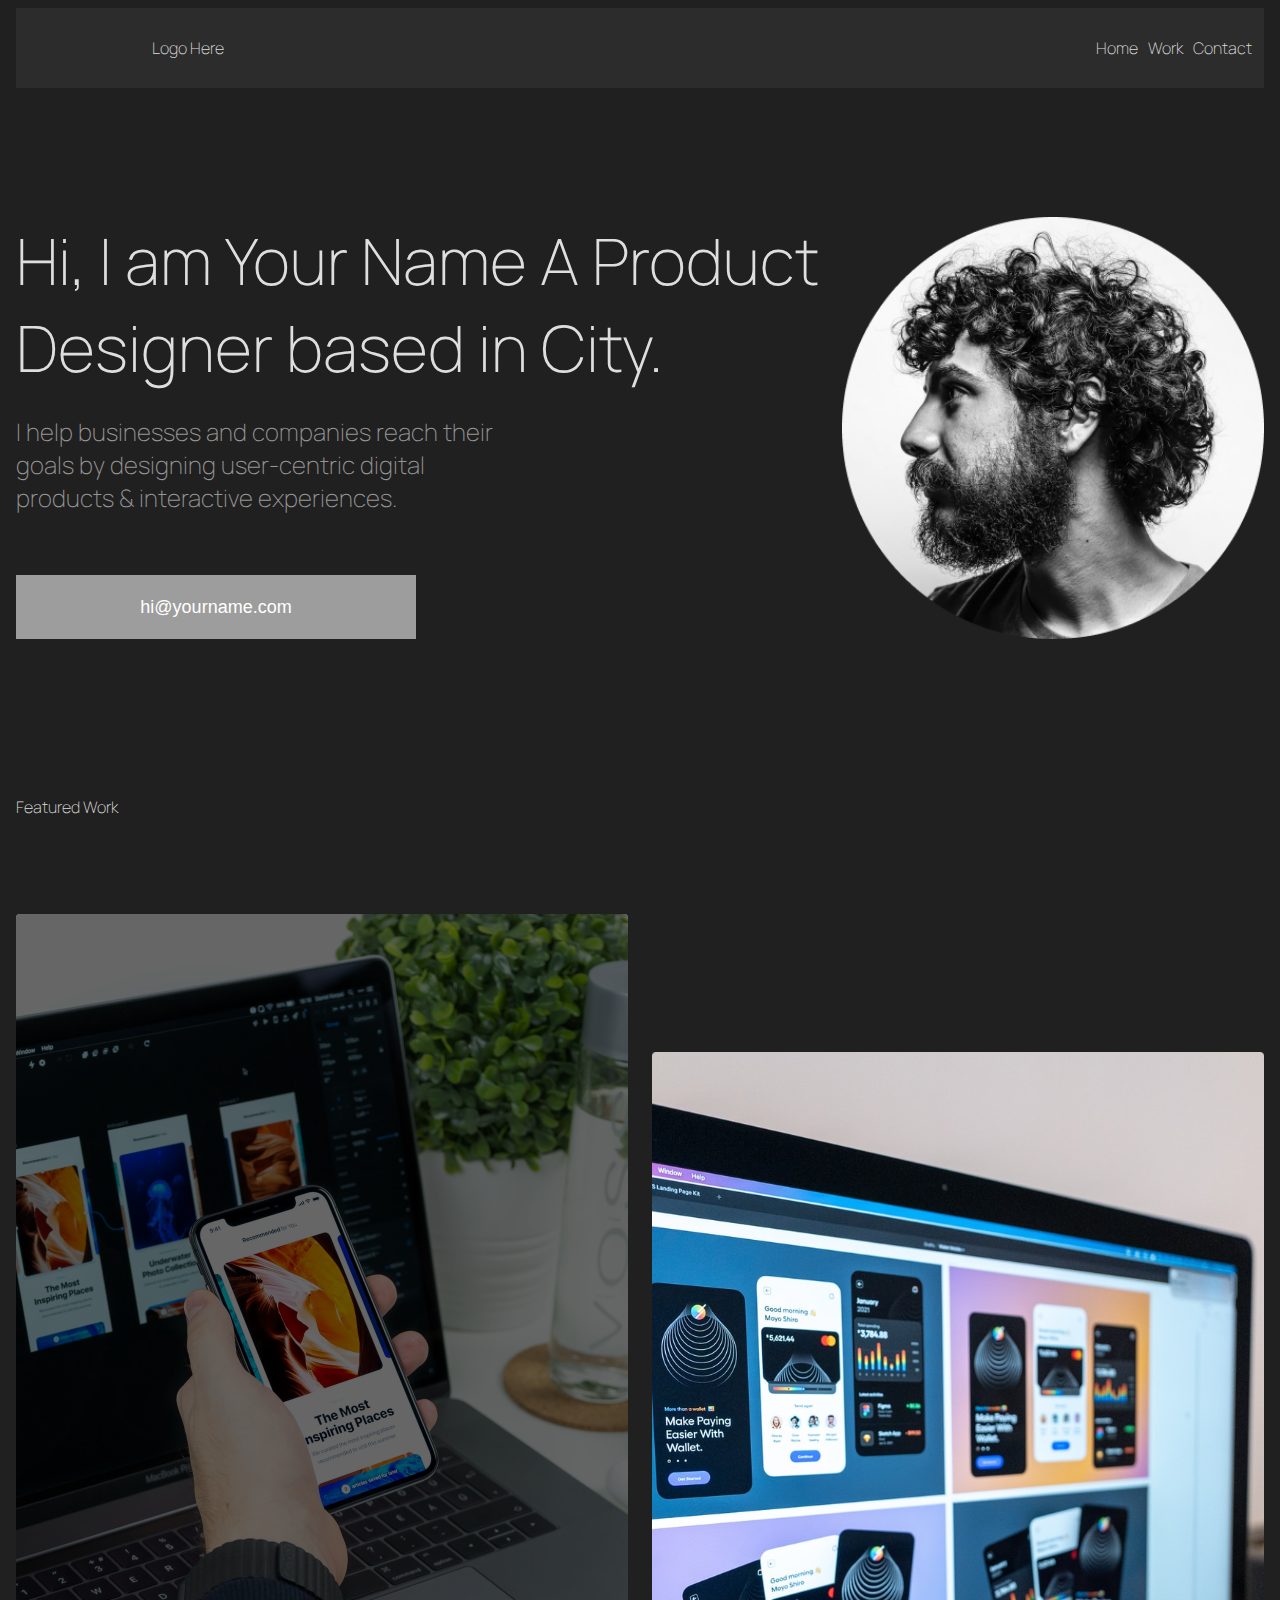
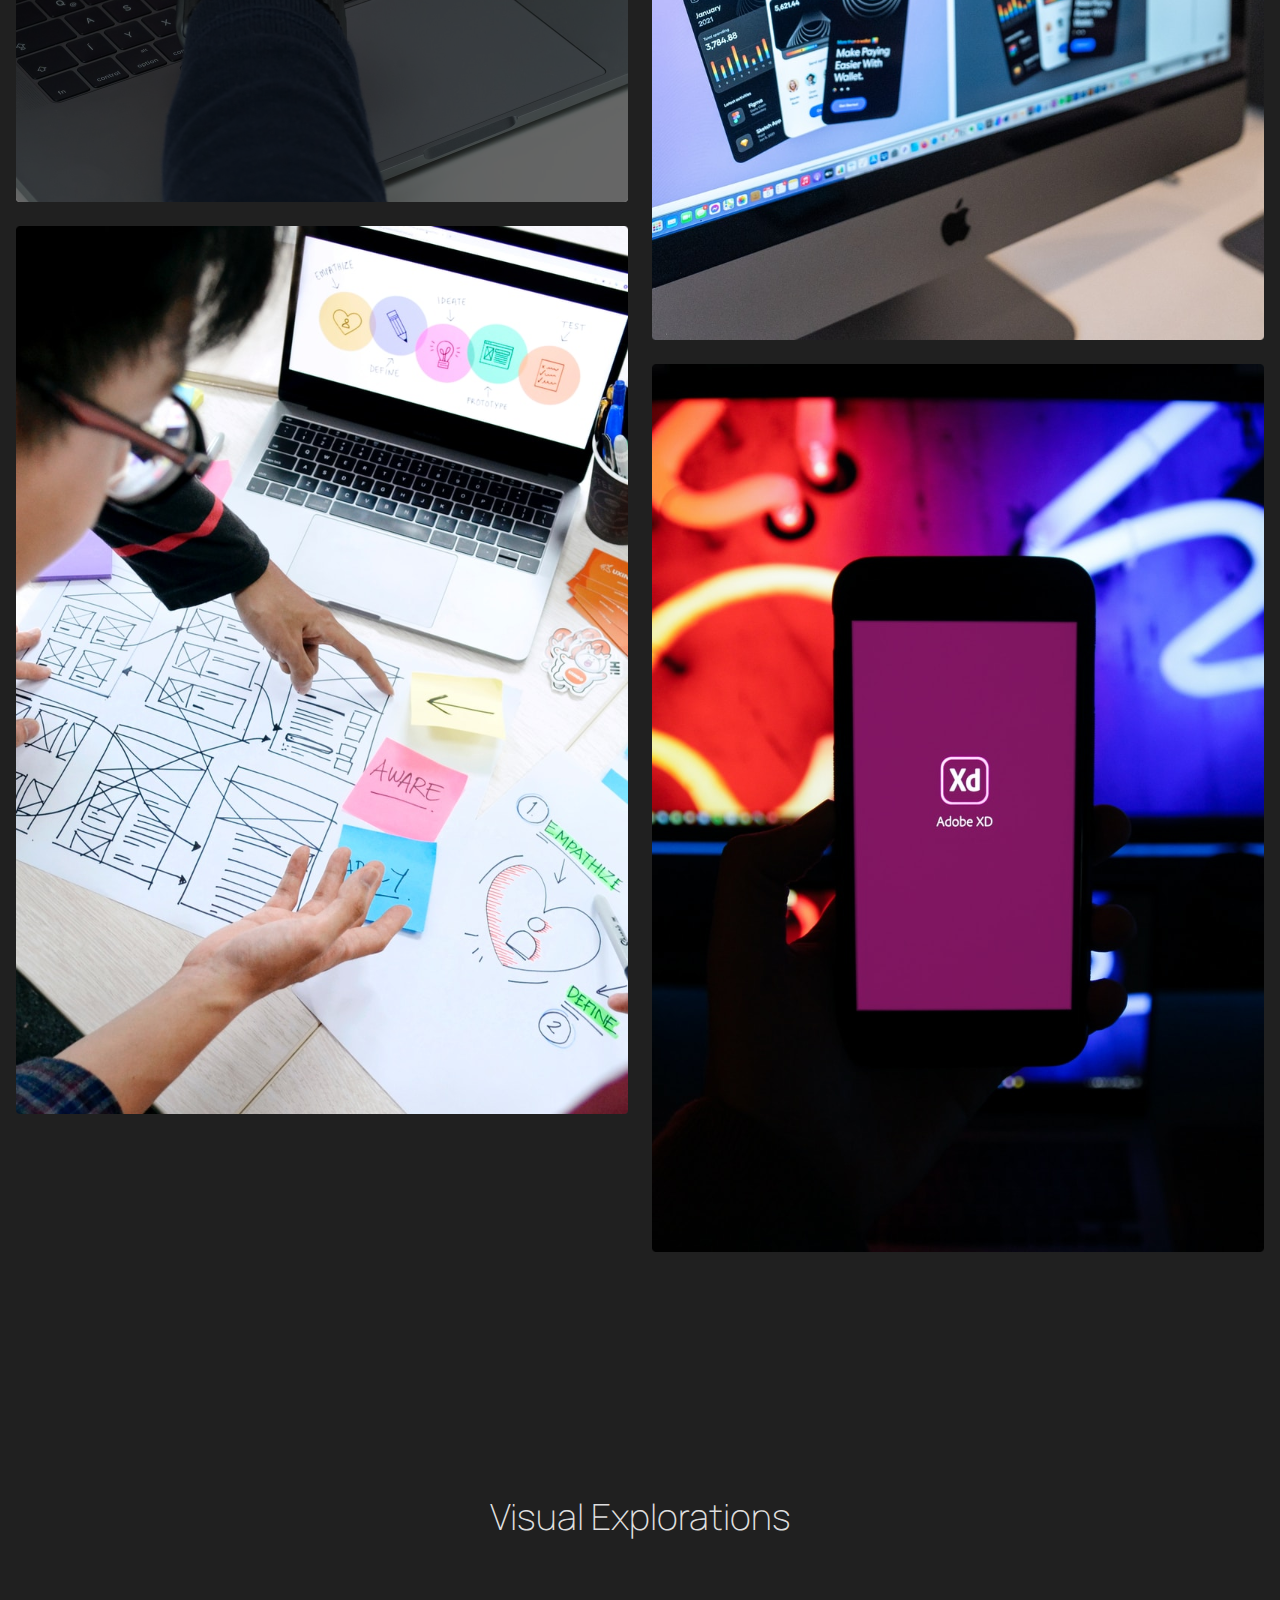
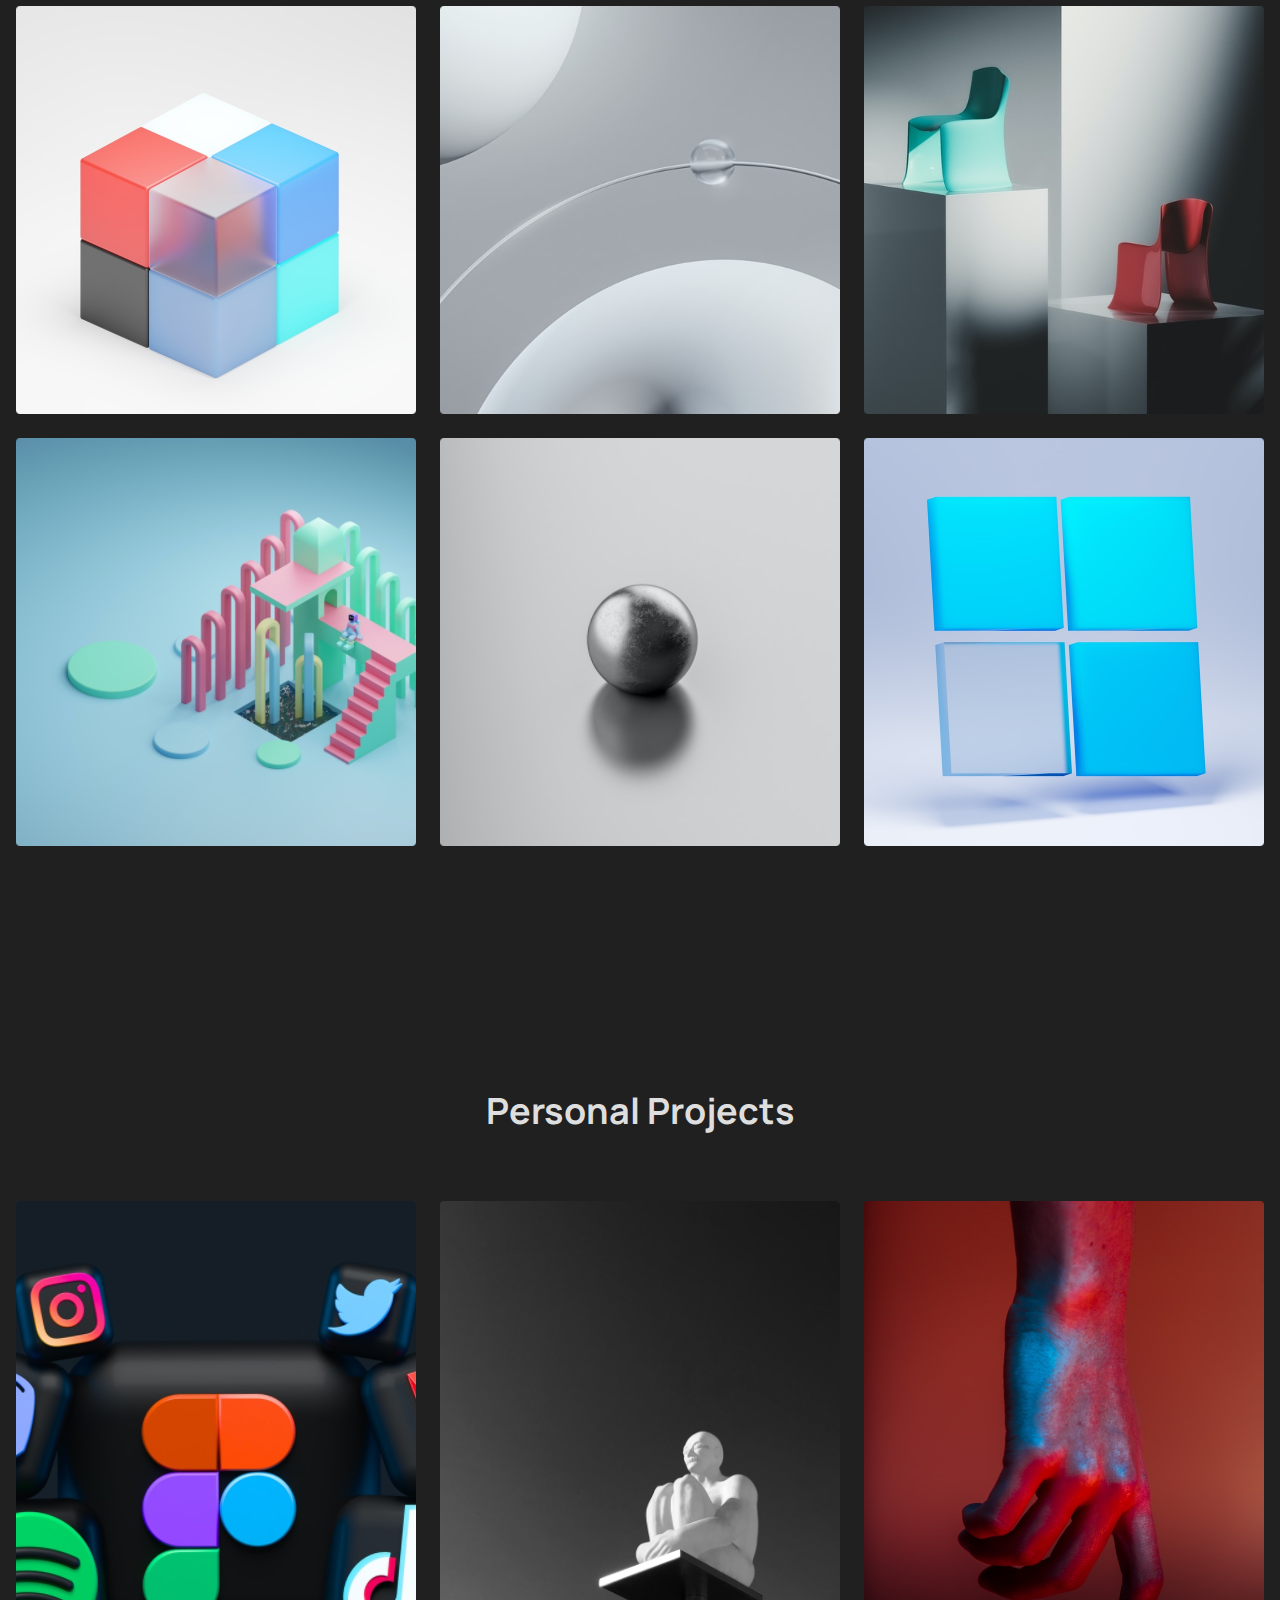
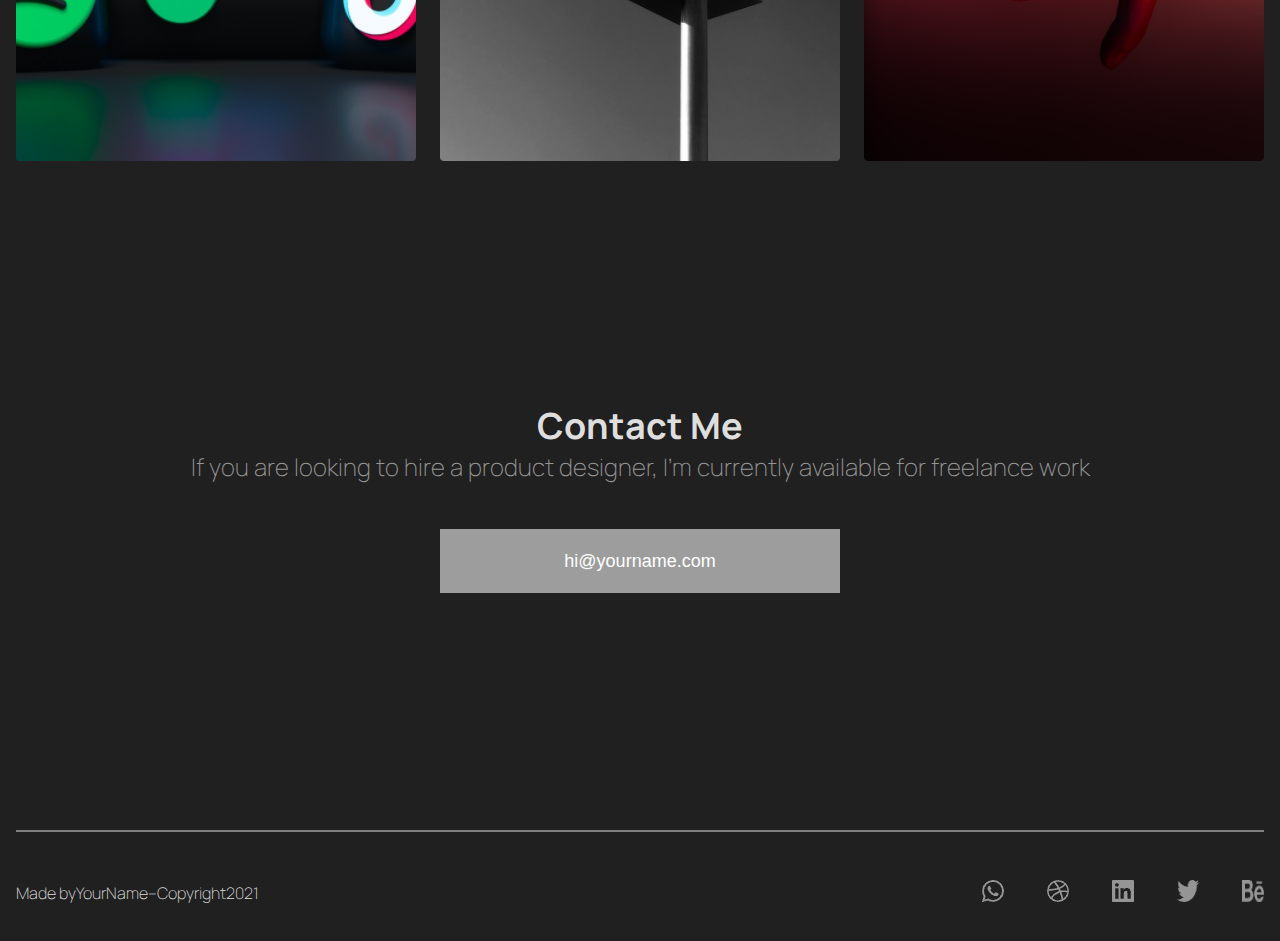
<file: index.html>
<!DOCTYPE html>
<html lang="en">
  <head>
    <meta charset="UTF-8" />
    <meta name="viewport" content="width=device-width, initial-scale=1.0" />
    <title>Document</title>
    <link rel="stylesheet" href="./css/style.css" />
    <link rel="stylesheet" href="./css/reset.css" />
    <link rel="preconnect" href="https://fonts.googleapis.com" />
    <link rel="preconnect" href="https://fonts.gstatic.com" crossorigin />
    <link
      href="https://fonts.googleapis.com/css2?family=Manrope:wght@200..800&display=swap"
      rel="stylesheet"
    />
  </head>
  <body>
    <div class="container">
      <header class="header">
        <p class="logo">Logo Here</p>
        <ul class="nav">
          <li class="nav-item"><a class="nav-link" href="">Home</a></li>
          <li class="nav-item"><a class="nav-link" href="">Work</a></li>
          <li class="nav-item"><a class="nav-link" href="">Contact </a></li>
        </ul>
      </header>
      <div class="name">
        <div class="name-desc-wrap">
          <h1 class="name-title">
            Hi, I am Your Name A Product Designer based in City.
          </h1>
          <p class="name-dsc">
            I help businesses and companies reach their goals by designing
            user-centric digital products & interactive experiences.
          </p>
          <button class="btn">hi@yourname.com</button>
        </div>
      </div>
      <div class="featured-work">
        <p class="work-desc">Featured Work</p>
        <div class="featured-img-wrap">
          <div class="inversion-wrap">
            <img class="featured-img" src="./phone.png" alt="" /><img
              class="featured-img"
              src="./apple.png"
              alt=""
            /><img class="featured-img" src="./asian.png" alt="" /><img
              class="featured-img"
              src="./xd.png"
              alt=""
            />
          </div>
        </div>
      </div>
      <div class="visual">
        <h2 class="visual-title">Visual Explorations</h2>
        <div class="visual-explo">
          <img class="explon-img" src="./img2.png" alt="" /><img
            class="explon-img"
            src="./img3.png"
            alt=""
          /><img class="explon-img" src="./img5.png" alt="" /><img
            class="explon-img"
            src="./img4.png"
            alt=""
          /><img class="explon-img" src="./img1.png" alt="" /><img
            class="explon-img"
            src="./img6.png"
            alt=""
          />
        </div>
      </div>
      <div class="project">
        <h3 class="personal-title">Personal Projects</h3>
        <div class="personal-projects">
          <img class="explo-img" src="./tiktok.png" alt="" /><img
            class="explo-img"
            src="./man.png"
            alt=""
          /><img class="explo-img" src="./hand.png" alt="" />
        </div>
      </div>
      <div class="contact-me">
        <div class="contact-desc-wrap">
          <h2 class="contact-title">Contact Me</h2>
          <p class="coctact-p">
            If you are looking to hire a product designer, I’m currently
            available for freelance work
          </p>
          <button class="btn-contact">hi@yourname.com</button>
        </div>
      </div>
      <div class="footer-line"></div>
      <footer class="footer">
        <div class="footer-div">
          <p class="footer-p">Made by</p>
          <span class="footer-span">YourName </span>
          <p class="footer-p">--Copyright2021</p>
        </div>
        <ul class="footer-link-list">
          <li class="footer-list">
            <a class="social-list-link" href=""
              ><img class="social-img" src="./Vector (1).png" alt=""
            /></a>
          </li>
          <li class="footer-list">
            <a class="social-list-link" href=""
              ><img class="social-img" src="./Vector (2).png" alt=""
            /></a>
          </li>
          <li class="footer-list">
            <a class="social-list-link" href=""
              ><img class="social-img" src="./Vector (3).png" alt=""
            /></a>
          </li>
          <li class="footer-list">
            <a class="social-list-link" href=""
              ><img class="social-img" src="./Vector (4).png" alt=""
            /></a>
          </li>
          <li class="footer-list">
            <a class="social-list-link" href=""
              ><img class="social-img" src="./Vector (5).png" alt=""
            /></a>
          </li>
        </ul>
      </footer>
    </div>
  </body>
</html>
</file>
<file: css/style.css>
body {
  background-color: rgb(32, 32, 32);
  font-family: manrope;
  color: rgb(222, 222, 222);
  font-weight: 200;
}

.container {
  width: 1248px;
  margin: 0 auto;
}

.header {
  display: flex;
  flex-wrap: wrap;
  gap: 872px;
  align-items: center;
  background-color: rgba(50, 50, 50, 0.7);
  height: 80px;
}

.logo {
  margin-left: 136px;
}

.nav {
  display: flex;
  gap: 10px;
}

.nav-link {
  color: rgb(222, 222, 222);
}

.nav-link:hover {
  transform: s;
}

.name-desc-wrap {
  display: flex;
  justify-content: flex-start;
  align-items: center;
  width: 824px;
  flex-wrap: wrap;
}

.name {
  background-image: url("./face.png");
  background-repeat: no-repeat;
  background-position: right;
  background-size: contain;
  display: flex;
  align-items: center;
  margin-top: 129px;
}

.name-title {
  font-size: 64px;
  font-weight: 200;
  color: rgb(222, 222, 222);
}

.name-dsc {
  font-size: 24px;
  height: 96px;
  width: 480px;
  color: rgb(149, 149, 149);
  margin-bottom: 64px;
  margin-top: 24px;
}

.btn {
  Width: 400px;
  Height: 64px;
  padding: 16px, 48px, 16px, 48px;
  background-color: rgb(157, 157, 157);
  color: white;
  font-size: 18px;
}

.featured-work {
  margin-top: 157px;
}

.work-desc {
  font-weight: 200;
  font-size: 16px;
  color: rgb(222, 222, 222);
  margin-bottom: 96px;
}

.featured-img {
  width: 612px;
  height: 888px;
}

.featured-img:nth-child(2) {
  margin-top: 138px;
}

.featured-img:nth-child(3) {
  margin-top: -138px;
}

.inversion-wrap {
  display: flex;
  flex-wrap: wrap;
  row-gap: 24px;
  -moz-column-gap: 24px;
       column-gap: 24px;
}

.visual-title {
  font-size: 36px;
  font-weight: 200;
  text-align: center;
  margin-bottom: 65px;
  color: rgb(222, 222, 222);
}

.visual {
  margin-top: 240px;
  margin-bottom: 240px;
}

.visual-explo {
  display: flex;
  flex-wrap: wrap;
  gap: 24px;
}

.explo-img {
  width: 400px;
  height: 560px;
}

.explon-img {
  width: 400px;
  height: 408px;
}

.personal-projects {
  display: flex;
  flex-wrap: wrap;
  gap: 24px;
  margin-bottom: 240px;
}

.personal-title {
  text-align: center;
  color: rgb(222, 222, 222);
  font-size: 36px;
  margin-bottom: 66px;
}

.contact-title {
  text-align: center;
  font-size: 36px;
  color: rgb(222, 222, 222);
  margin: bottom 24px;
}

.coctact-p {
  text-align: center;
  color: rgb(149, 149, 149);
  font-size: 24px;
  margin-bottom: 46px;
}

.btn-contact {
  Width: 400px;
  Height: 64px;
  padding: 16px, 48px, 16px, 48px;
  background-color: rgb(157, 157, 157);
  color: white;
  font-size: 18px;
  display: block;
  margin: 0 auto;
}

.footer {
  display: flex;
  justify-content: space-between;
  align-items: center;
  height: 80px;
  margin-top: 260px;
}

.footer-link-list {
  display: flex;
  gap: 43px;
}

.footer-div {
  display: flex;
}

.social-img {
  width: 22px;
  height: 22px;
}

.footer-line {
  position: absolute;
  top: 5630px;
  width: 1248px;
  height: 2px;
  background-color: grey;
}/*# sourceMappingURL=style.css.map */
</file>
